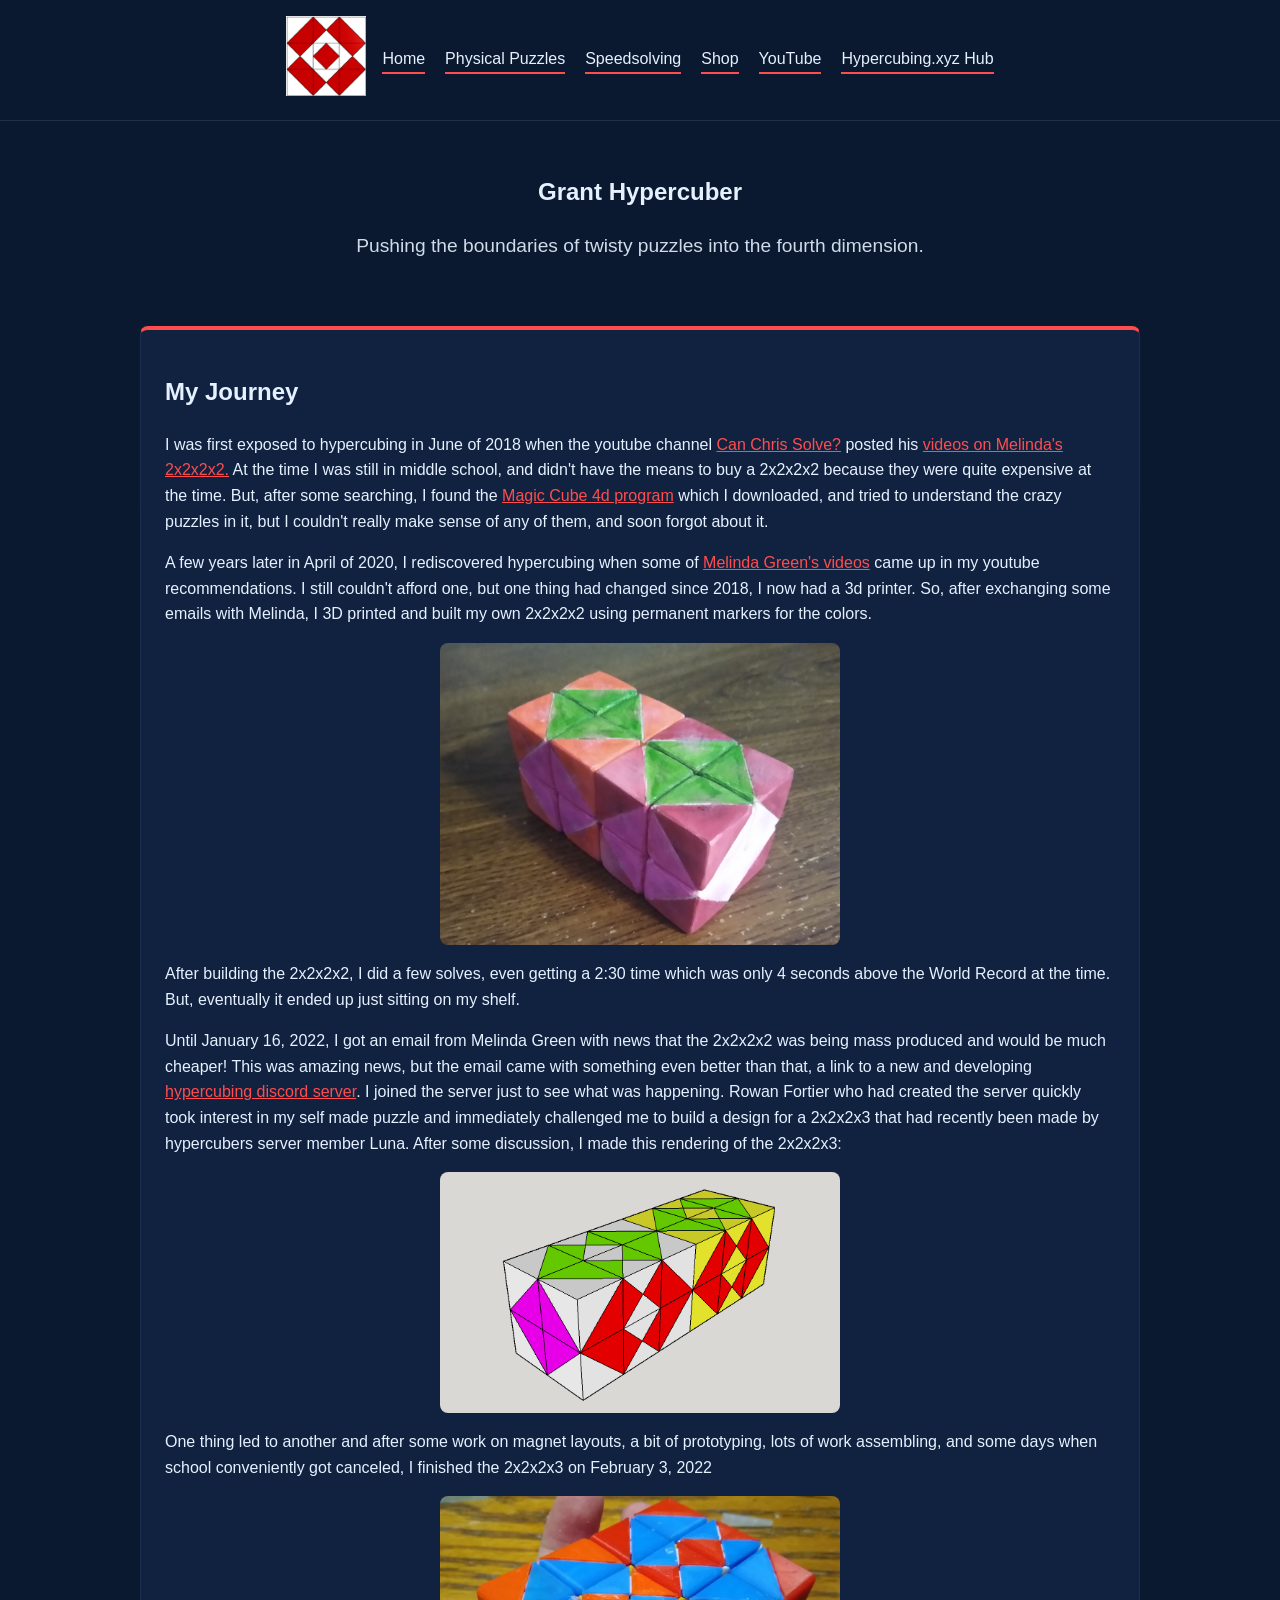
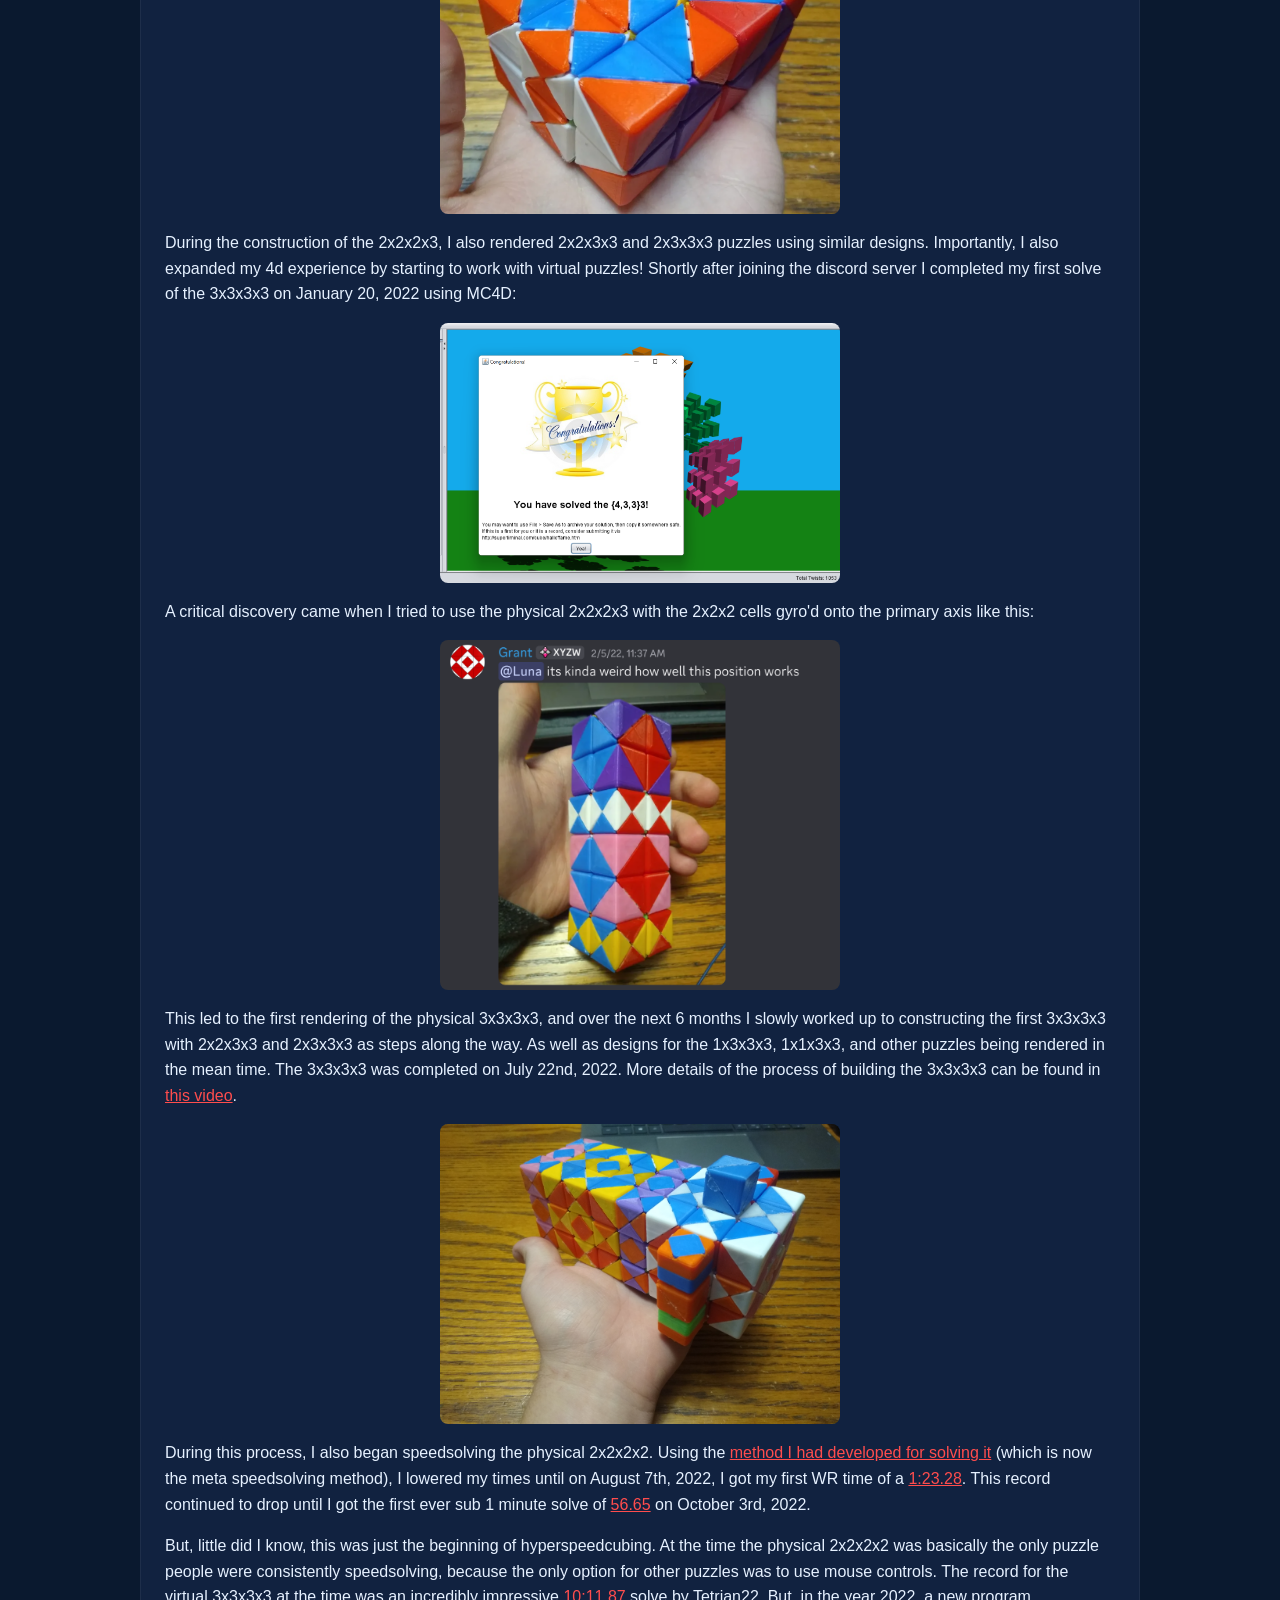
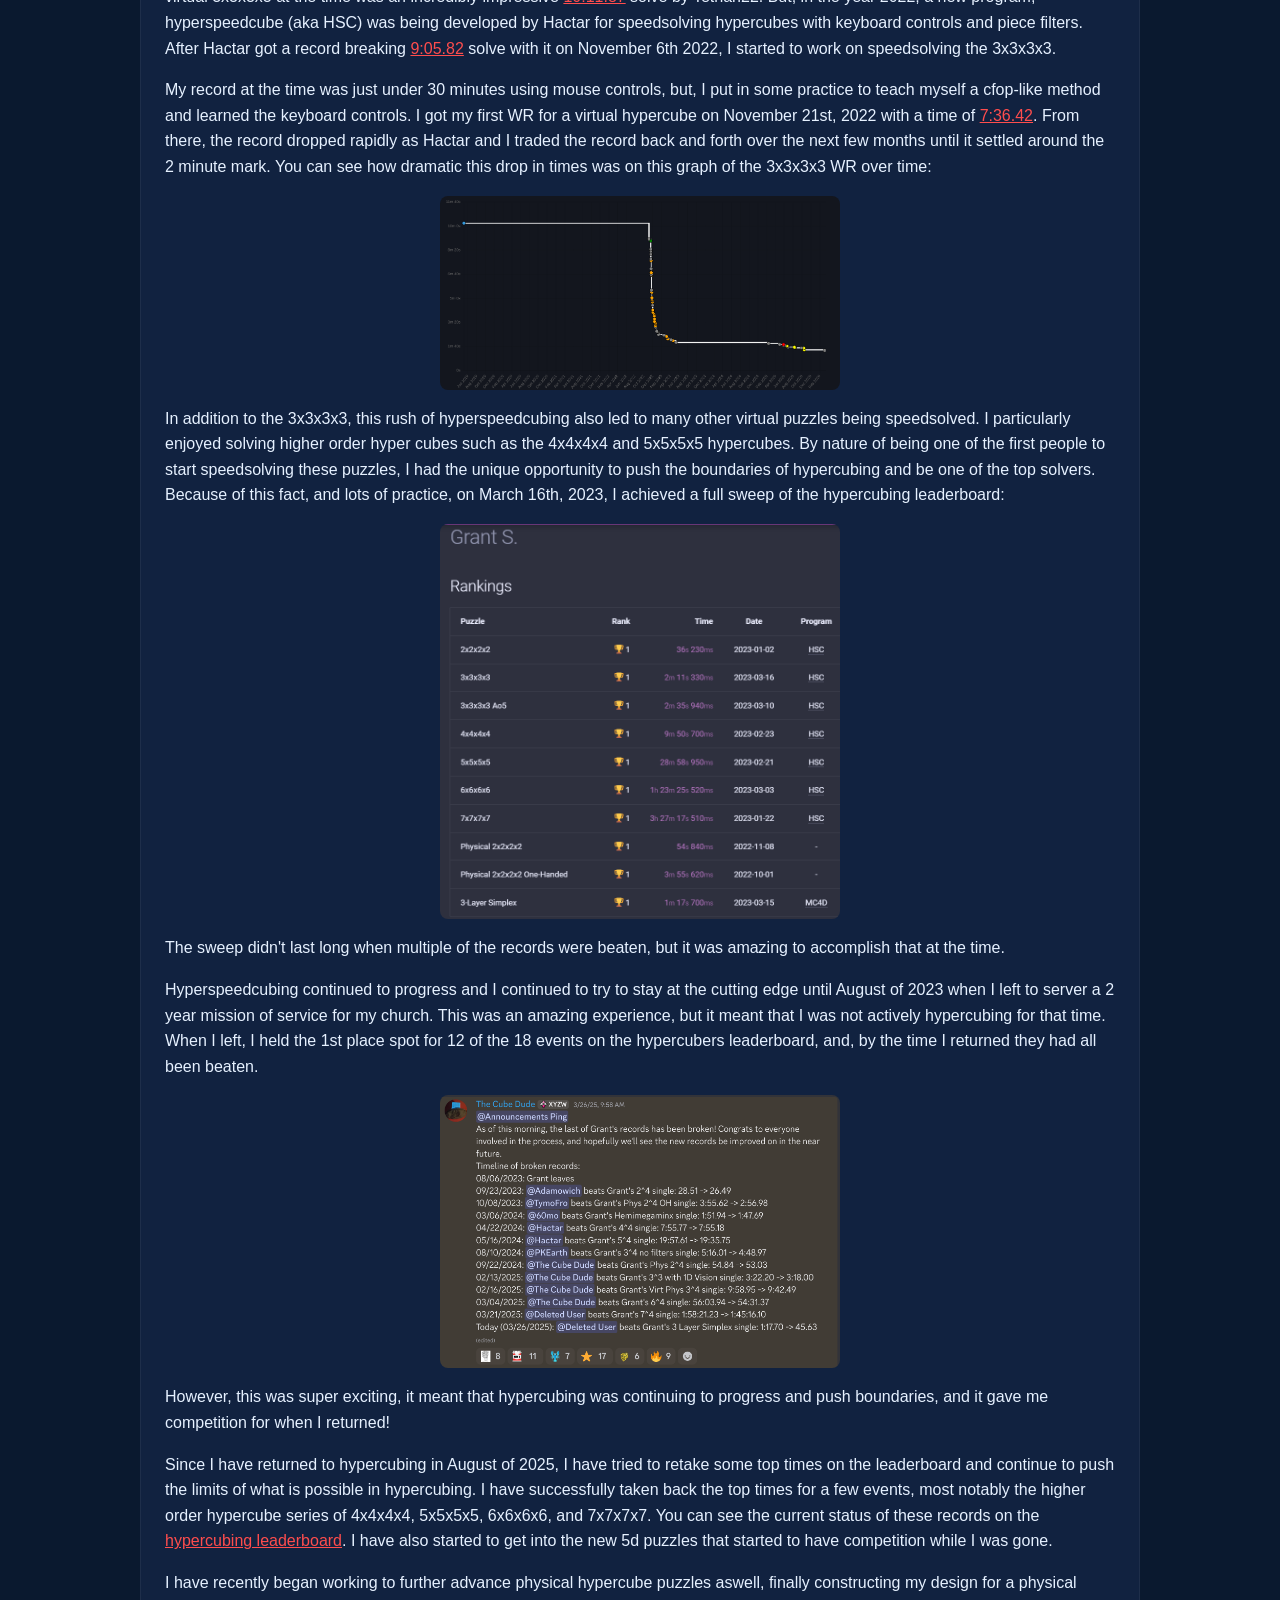
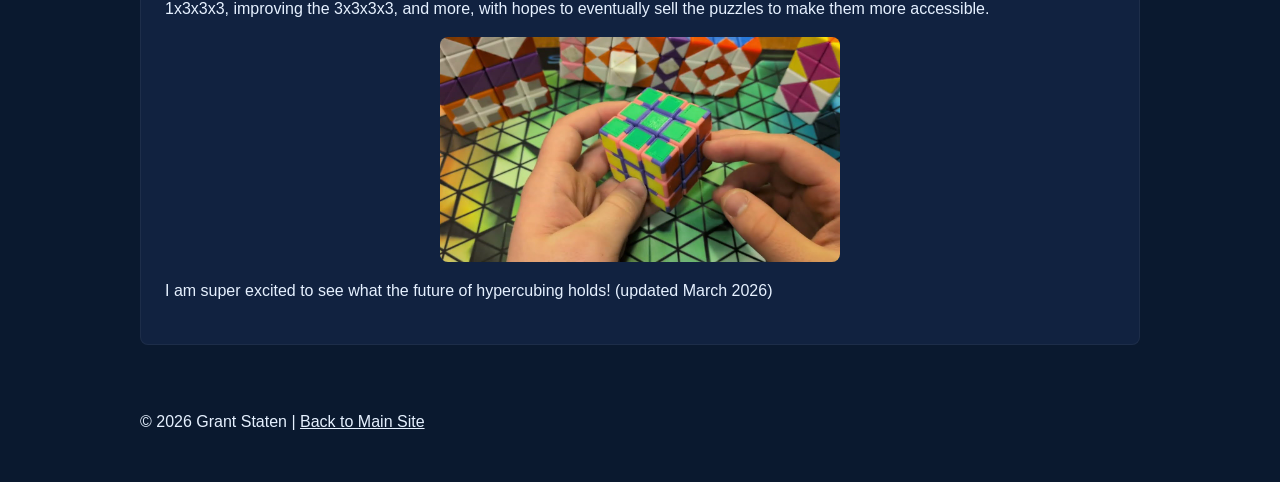
<file: index.html>
<!DOCTYPE html>
<html lang="en">
<head>
    <meta charset="UTF-8">
    <meta name="viewport" content="width=device-width, initial-scale=1.0">
    <title>Grant Hypercuber</title>
    <link rel="stylesheet" href="style.css">
</head>
<body>
    <header>
        <a href="index.html">
            <img src="logo-white-red.png" alt="Grant Staten Logo" class="logo">
        </a>
        <nav>
            <a href="index.html">Home</a>
            <a href="projects.html">Physical Puzzles</a>
            <a href="speedsolving.html">Speedsolving</a>
            <a href="shop.html">Shop</a>
            <a href="https://www.youtube.com/@grant-hypercuber" target="_blank">YouTube</a>
            <a href="https://hypercubing.xyz/" target="_blank">Hypercubing.xyz Hub</a>
        </nav>
    </header>

    <div class="container">
        <section style="text-align: center; margin-bottom: 4rem;">
            <h1>Grant Hypercuber</h1>
            <p style="font-size: 1.2rem; opacity: 0.9;">Pushing the boundaries of twisty puzzles into the fourth dimension.</p>
        </section>

        <section id="my-story" style="margin-bottom: 4rem;">
            <div class="card" style="border-top: 4px solid var(--accent-red);">
                <h2>My Journey</h2>
                <p>I was first exposed to hypercubing in June of 2018 when the youtube channel <a href = "https://www.youtube.com/@CanChrisSolve">Can Chris Solve?</a> posted his <a href = "https://www.youtube.com/watch?v=YUYr6oNePqM">videos on Melinda's 2x2x2x2.</a> At the time I was still in middle school, and didn't have the means to buy a 2x2x2x2 because they were quite expensive at the time. But, after some searching, I found the <a href = "https://superliminal.com/cube/">Magic Cube 4d program</a> which I downloaded, and tried to understand the crazy puzzles in it, but I couldn't really make sense of any of them, and soon forgot about it.</p>
                <p>A few years later in April of 2020, I rediscovered hypercubing when some of <a href = "https://www.youtube.com/c/melindagreen">Melinda Green's videos</a> came up in my youtube recommendations. I still couldn't afford one, but one thing had changed since 2018, I now had a 3d printer. So, after exchanging some emails with Melinda, I 3D printed and built my own 2x2x2x2 using permanent markers for the colors.</p>
                <img src = "og2x2x2x2.png" alt = "My original 2x2x2x2" style="max-width: 400px; height: auto; border-radius: 8px; margin-top: 1rem; display: block; margin-left: auto; margin-right: auto;">
                <p>After building the 2x2x2x2, I did a few solves, even getting a 2:30 time which was only 4 seconds above the World Record at the time. But, eventually it ended up just sitting on my shelf.</p>
                <p>Until January 16, 2022, I got an email from Melinda Green with news that the 2x2x2x2 was being mass produced and would be much cheaper! This was amazing news, but the email came with something even better than that, a link to a new and developing <a href = "https://hypercubing.xyz/discord/">hypercubing discord server</a>. I joined the server just to see what was happening. Rowan Fortier who had created the server quickly took interest in my self made puzzle and immediately challenged me to build a design for a 2x2x2x3 that had recently been made by hypercubers server member Luna. After some discussion, I made this rendering of the 2x2x2x3:</p>
                <img src = "2223render.png" alt = "2x2x2x3 Rendering" style="max-width: 400px; height: auto; border-radius: 8px; margin-top: 1rem; display: block; margin-left: auto; margin-right: auto;">
                <p>One thing led to another and after some work on magnet layouts, a bit of prototyping, lots of work assembling, and some days when school conveniently got canceled, I finished the 2x2x2x3 on February 3, 2022</p>
                <img src = "2223done.png" alt = "Final 2x2x2x3" style="max-width: 400px; height: auto; border-radius: 8px; margin-top: 1rem; display: block; margin-left: auto; margin-right: auto;">
                <p>During the construction of the 2x2x2x3, I also rendered 2x2x3x3 and 2x3x3x3 puzzles using similar designs. Importantly, I also expanded my 4d experience by starting to work with virtual puzzles! Shortly after joining the discord server I completed my first solve of the 3x3x3x3 on January 20, 2022 using MC4D:</p>
                <img src = "first3333solve.png" alt = "3x3x3x3 MC4D" style="max-width: 400px; height: auto; border-radius: 8px; margin-top: 1rem; display: block; margin-left: auto; margin-right: auto;">
                <p>A critical discovery came when I tried to use the physical 2x2x2x3 with the 2x2x2 cells gyro'd onto the primary axis like this:</p>
                <img src = "funny2223.png" alt = "Gyro 2x2x2x3" style="max-width: 400px; height: auto; border-radius: 8px; margin-top: 1rem; display: block; margin-left: auto; margin-right: auto;">
                <p>This led to the first rendering of the physical 3x3x3x3, and over the next 6 months I slowly worked up to constructing the first 3x3x3x3 with 2x2x3x3 and 2x3x3x3 as steps along the way. As well as designs for the 1x3x3x3, 1x1x3x3, and other puzzles being rendered in the mean time. The 3x3x3x3 was completed on July 22nd, 2022. More details of the process of building the 3x3x3x3 can be found in <a href="https://www.youtube.com/watch?v=QTc-rG-nunA">this video</a>.</p>
                <img src = "3333.jpg" alt = "Final 3x3x3x3" style="max-width: 400px; height: auto; border-radius: 8px; margin-top: 1rem; display: block; margin-left: auto; margin-right: auto;">
                <p>During this process, I also began speedsolving the physical 2x2x2x2. Using the <a href = "https://hypercubing.xyz/methods/2x2x2x2-physical/grant/">method I had developed for solving it</a> (which is now the meta speedsolving method), I lowered my times until on August 7th, 2022, I got my first WR time of a <a href = "https://www.youtube.com/watch?v=uEnk2yrJN7I">1:23.28</a>. This record continued to drop until I got the first ever sub 1 minute solve of <a href = "https://www.youtube.com/watch?v=eIEu38wsjtM">56.65</a> on October 3rd, 2022.</a></p>
                <p>But, little did I know, this was just the beginning of hyperspeedcubing. At the time the physical 2x2x2x2 was basically the only puzzle people were consistently speedsolving, because the only option for other puzzles was to use mouse controls. The record for the virtual 3x3x3x3 at the time was an incredibly impressive <a href = "https://www.youtube.com/watch?v=qyaYU6AV5Sg">10:11.87</a> solve by Tetrian22. But, in the year 2022, a new program, hyperspeedcube (aka HSC) was being developed by Hactar for speedsolving hypercubes with keyboard controls and piece filters. After Hactar got a record breaking <a href ="https://www.youtube.com/watch?v=U7AgKxkaG0U">9:05.82</a> solve with it on November 6th 2022, I started to work on speedsolving the 3x3x3x3.</p>
                <p>My record at the time was just under 30 minutes using mouse controls, but, I put in some practice to teach myself a cfop-like method and learned the keyboard controls. I got my first WR for a virtual hypercube on November 21st, 2022 with a time of <a href = "https://www.youtube.com/watch?v=NwRLRdkJBF8">7:36.42</a>. From there, the record dropped rapidly as Hactar and I traded the record back and forth over the next few months until it settled around the 2 minute mark. You can see how dramatic this drop in times was on this graph of the 3x3x3x3 WR over time:</p>
                <img src = "3333graph.png" alt = "3x3x3x3 WR Graph" style="max-width: 400px; height: auto; border-radius: 8px; margin-top: 1rem; display: block; margin-left: auto; margin-right: auto;">
                <p>In addition to the 3x3x3x3, this rush of hyperspeedcubing also led to many other virtual puzzles being speedsolved. I particularly enjoyed solving higher order hyper cubes such as the 4x4x4x4 and 5x5x5x5 hypercubes. By nature of being one of the first people to start speedsolving these puzzles, I had the unique opportunity to push the boundaries of hypercubing and be one of the top solvers. Because of this fact, and lots of practice, on March 16th, 2023, I achieved a full sweep of the hypercubing leaderboard:</p>
                <img src = "sweep.png" alt = "Hypercubing Leaderboard Sweep" style="max-width: 400px; height: auto; border-radius: 8px; margin-top: 1rem; display: block; margin-left: auto; margin-right: auto;">
                <p>The sweep didn't last long when multiple of the records were beaten, but it was amazing to accomplish that at the time.</p>
                <p>Hyperspeedcubing continued to progress and I continued to try to stay at the cutting edge until August of 2023 when I left to server a 2 year mission of service for my church. This was an amazing experience, but it meant that I was not actively hypercubing for that time. When I left, I held the 1st place spot for 12 of the 18 events on the hypercubers leaderboard, and, by the time I returned they had all been beaten.</p>
                <img src = "getting_beat.png" alt = "Hypercubers announcement" style="max-width: 400px; height: auto; border-radius: 8px; margin-top: 1rem; display: block; margin-left: auto; margin-right: auto;">
                <p>However, this was super exciting, it meant that hypercubing was continuing to progress and push boundaries, and it gave me competition for when I returned!</p>
                <p>Since I have returned to hypercubing in August of 2025, I have tried to retake some top times on the leaderboard and continue to push the limits of what is possible in hypercubing. I have successfully taken back the top times for a few events, most notably the higher order hypercube series of 4x4x4x4, 5x5x5x5, 6x6x6x6, and 7x7x7x7. You can see the current status of these records on the <a href = "https://lb.hypercubing.xyz/solver?id=7">hypercubing leaderboard</a>. I have also started to get into the new 5d puzzles that started to have competition while I was gone.</p>
                <p>I have recently began working to further advance physical hypercube puzzles aswell, finally constructing my design for a physical 1x3x3x3, improving the 3x3x3x3, and more, with hopes to eventually sell the puzzles to make them more accessible.</p>
                <img src = "1333.jpg" alt = "Physical 1x3x3x3" style="max-width: 400px; height: auto; border-radius: 8px; margin-top: 1rem; display: block; margin-left: auto; margin-right: auto;">
                <p>I am super excited to see what the future of hypercubing holds! (updated March 2026)</p>
            </div>
        </section>
    <footer>
        <p>&copy; 2026 Grant Staten | <a href="https://gwstaten.xyz/" style="color: inherit;">Back to Main Site</a></p>
    </footer>
</body>
</html>
</file>
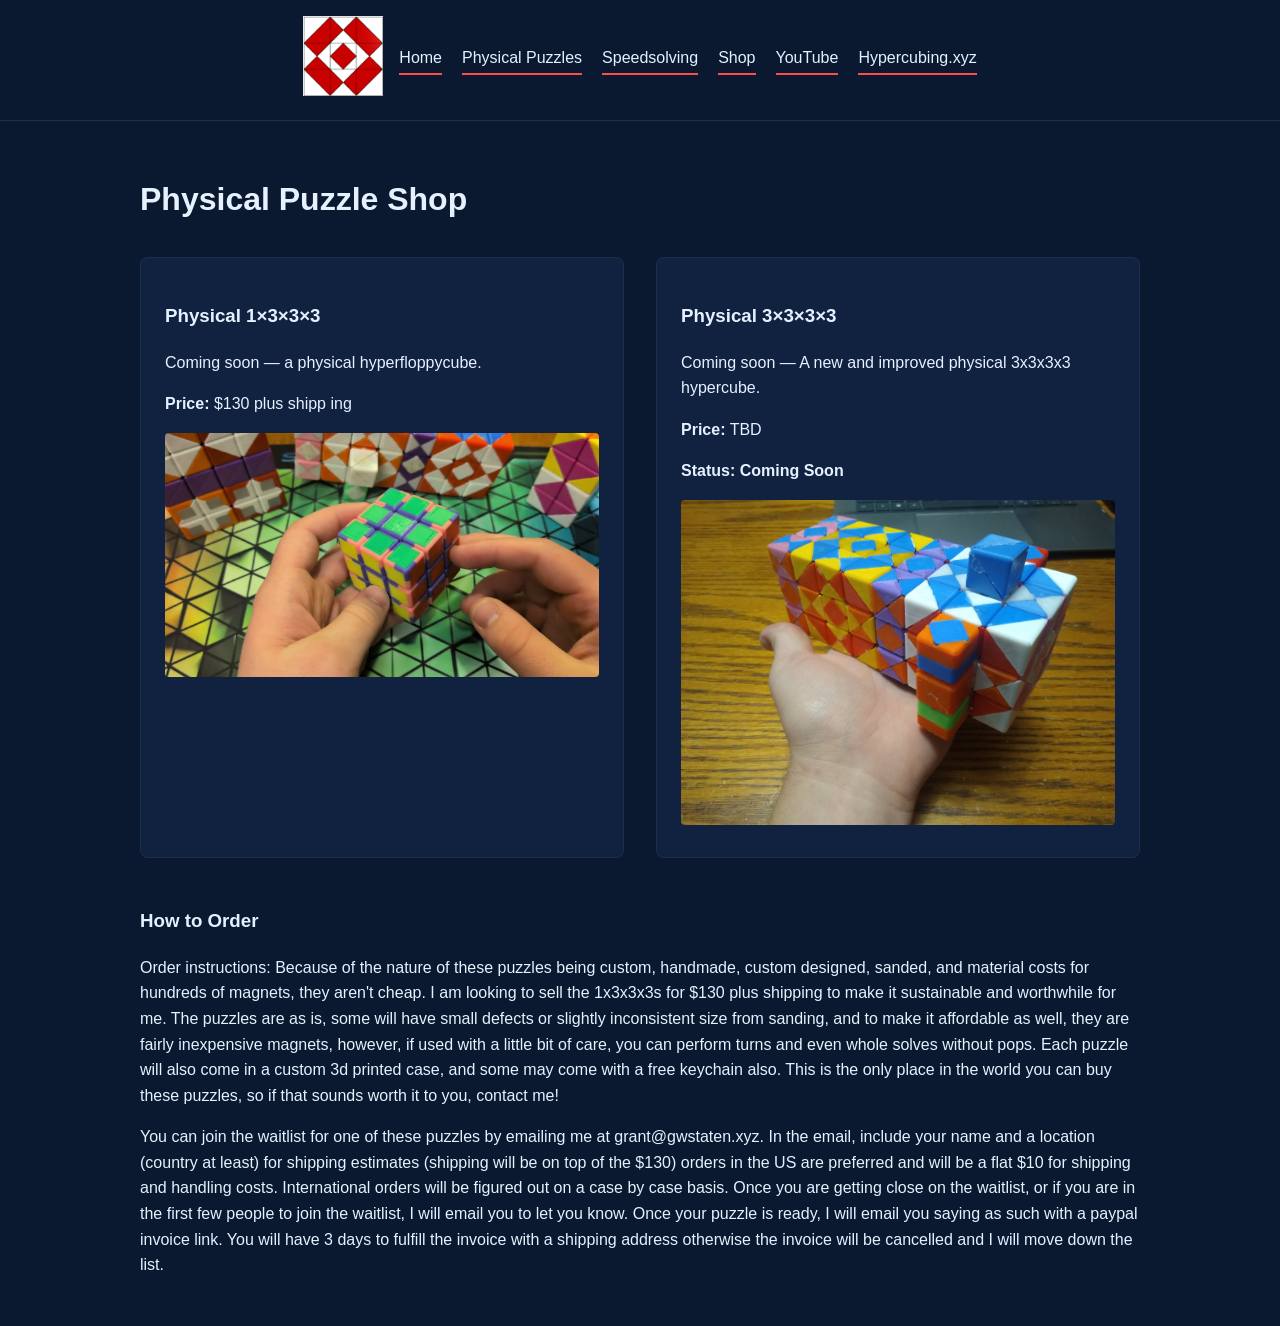
<file: shop.html>
<!DOCTYPE html>
<html lang="en">
<head>
    <meta charset="UTF-8">
    <meta name="viewport" content="width=device-width, initial-scale=1.0">
    <title>Shop | Grant Hypercuber</title>
    <link rel="stylesheet" href="style.css">
</head>
<body>
    <header>
        <a href="index.html">
            <img src="logo-white-red.png" alt="Grant Staten Logo" class="logo">
        </a>
        <nav>
            <a href="index.html">Home</a>
            <a href="projects.html">Physical Puzzles</a>
            <a href="speedsolving.html">Speedsolving</a>
            <a href="shop.html">Shop</a>
            <a href="https://www.youtube.com/@grant-hypercuber" target="_blank">YouTube</a>
            <a href="https://hypercubing.xyz/" target="_blank" style="border-bottom: 2px solid var(--accent-red); padding-bottom: 2px;">Hypercubing.xyz</a>
        </nav>
    </header>

    <div class="container">
        <h1>Physical Puzzle Shop</h1>
        <div class="grid shop-grid">
            <div class="card">
                <h3>Physical 1×3×3×3</h3>
                <p>Coming soon — a physical hyperfloppycube.</p>
                <p><strong>Price:</strong> $130 plus shipp ing</p>
                <img src="1333.jpg" alt="1x3x3x3 Physical Puzzle" style="width:100%; border-radius:4px;">
            </div>
            <div class="card">
                <h3>Physical 3×3×3×3</h3>
                <p>Coming soon — A new and improved physical 3x3x3x3 hypercube.</p>
                <p><strong>Price:</strong> TBD</p>
                <p style="font-weight: bold;">Status: Coming Soon</p>
                <img src="3333.jpg" alt="3x3x3x3 Physical Puzzle" style="width:100%; border-radius:4px;">
            </div>
        </div>
        <section style="margin-top: 3rem;">
            <h3>How to Order</h3>
            <p>Order instructions: Because of the nature of these puzzles being custom, handmade, custom designed, sanded, and material costs for hundreds of magnets, they aren't cheap. I am looking to sell the 1x3x3x3s for $130 plus shipping to make it sustainable and worthwhile for me. The puzzles are as is, some will have small defects or slightly inconsistent size from sanding, and to make it affordable as well, they are fairly inexpensive magnets, however, if used with a little bit of care, you can perform turns and even whole solves without pops. Each puzzle will also come in a custom 3d printed case, and some may come with a free keychain also. This is the only place in the world you can buy these puzzles, so if that sounds worth it to you, contact me!</p>
            <p>You can join the waitlist for one of these puzzles by emailing me at grant@gwstaten.xyz. In the email, include your name and a location (country at least) for shipping estimates (shipping will be on top of the $130) orders in the US are preferred and will be a flat $10 for shipping and handling costs. International orders will be figured out on a case by case basis. Once you are getting close on the waitlist, or if you are in the first few people to join the waitlist, I will email you to let you know. Once your puzzle is ready, I will email you saying as such with a paypal invoice link. You will have 3 days to fulfill the invoice with a shipping address otherwise the invoice will be cancelled and I will move down the list.</p>
        </section>
    </div>
</body>
</html>
</file>
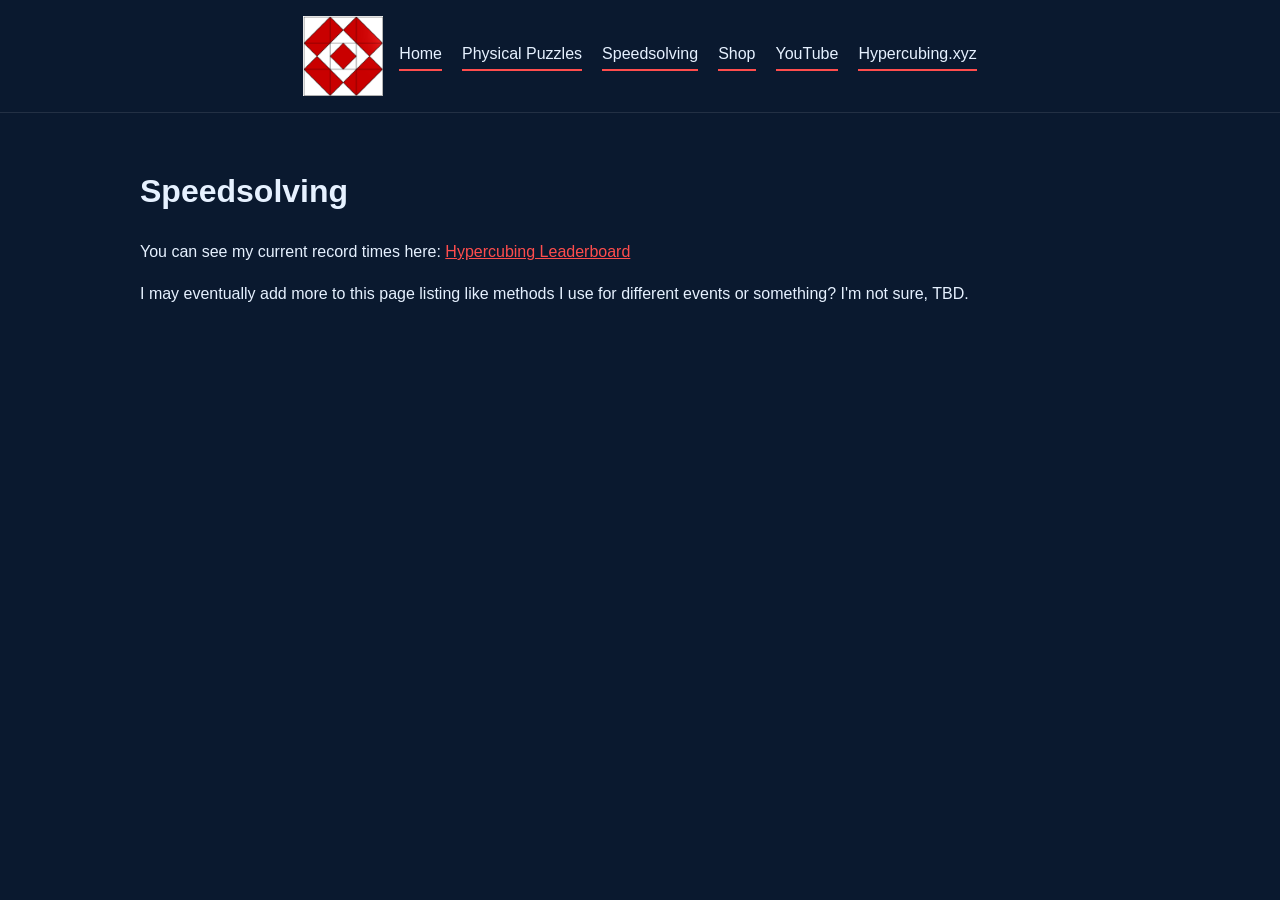
<file: speedsolving.html>
<!DOCTYPE html>
<html lang="en">
<head>
    <meta charset="UTF-8">
    <meta name="viewport" content="width=device-width, initial-scale=1.0">
    <title>Speedsolving | Grant Hypercuber</title>
    <link rel="stylesheet" href="style.css">
</head>
<body>
    <header>
        <img src="logo-white-red.png" alt="Grant Staten Logo" class="logo">
        <nav>
            <a href="index.html">Home</a>
            <a href="projects.html">Physical Puzzles</a>
            <a href="speedsolving.html">Speedsolving</a>
            <a href="shop.html">Shop</a>
            <a href="https://www.youtube.com/@grant-hypercuber" target="_blank">YouTube</a>
            <a href="https://hypercubing.xyz/" target="_blank" style="border-bottom: 2px solid var(--accent-red); padding-bottom: 2px;">Hypercubing.xyz</a>
        </nav>
    </header>

    <div class="container">
        <h1>Speedsolving</h1>
        <p>You can see my current record times here: <a href="https://lb.hypercubing.xyz/solver?id=7" target="_blank">Hypercubing Leaderboard</a></p>
        <p>I may eventually add more to this page listing like methods I use for different events or something? I'm not sure, TBD.</p>
    </div>
</body>
</html>
</file>
<file: style.css>
:root {
    --bg-blue: #0a192f;
    --card-blue: #112240;
    --text-white: #e6f1ff;
    --accent-red: #ff4d4d;
    --accent-hover: #cc3d3d;
}

body {
    margin: 0;
    font-family: 'Inter', -apple-system, sans-serif;
    background-color: var(--bg-blue);
    color: var(--text-white);
    line-height: 1.6;
    -webkit-font-smoothing: antialiased;
    -moz-osx-font-smoothing: grayscale;
}
header {
    padding: 1rem 2rem;
    display: flex;
    justify-content: center; /* Centers logo and nav next to each other */
    align-items: center; /* Vertically centers everything */
    gap: 1rem; /* Adds small gap between logo and nav */
    border-bottom: 1px solid rgba(255,255,255,0.1);
}

.logo {
    max-width: 80px; /* Slightly smaller to fit the row better */
    height: auto;
}

nav {
    display: flex;
    gap: 20px; /* Consistent spacing between links */
}

a {
    color: var(--accent-red);
    text-decoration: underline;
}

nav a {
    color: var(--text-white);
    text-decoration: none;
    font-weight: 500;
    transition: color 0.3s;
    margin: 0; /* Removing the old margins */
    border-bottom: 2px solid var(--accent-red);
}

/* Mobile Responsive: Stack them back up on small screens */
@media (max-width: 768px) {
    header {
        flex-direction: column;
        text-align: center;
    }
    nav {
        margin-top: 1rem;
        flex-wrap: wrap;
        justify-content: center;
    }

    /* Fix image width on mobile without changing desktop layout */
    #my-story img {
        max-width: 100% !important;
        height: auto;
    }
}

nav a:hover {
    color: var(--accent-red);
}

.container {
    max-width: 1000px;
    margin: 0 auto;
    padding: 2rem;
}

.grid {
    display: grid;
    grid-template-columns: repeat(auto-fit, minmax(300px, 1fr));
    gap: 2rem;
    margin-top: 2rem;
}

/* Force a 2-column layout on the shop page (wraps to new line for additional items) */
.shop-grid {
    grid-template-columns: repeat(2, 1fr);
}

@media (max-width: 768px) {
    .shop-grid {
        grid-template-columns: 1fr;
    }
}

.card {
    background: var(--card-blue);
    padding: 1.5rem;
    border-radius: 8px;
    border: 1px solid rgba(255,255,255,0.05);
}

.btn {
    display: inline-block;
    background: var(--accent-red);
    color: white;
    padding: 10px 20px;
    text-decoration: none;
    border-radius: 4px;
    margin-top: 1rem;
    font-weight: bold;
}

.btn:hover {
    background
</file>
